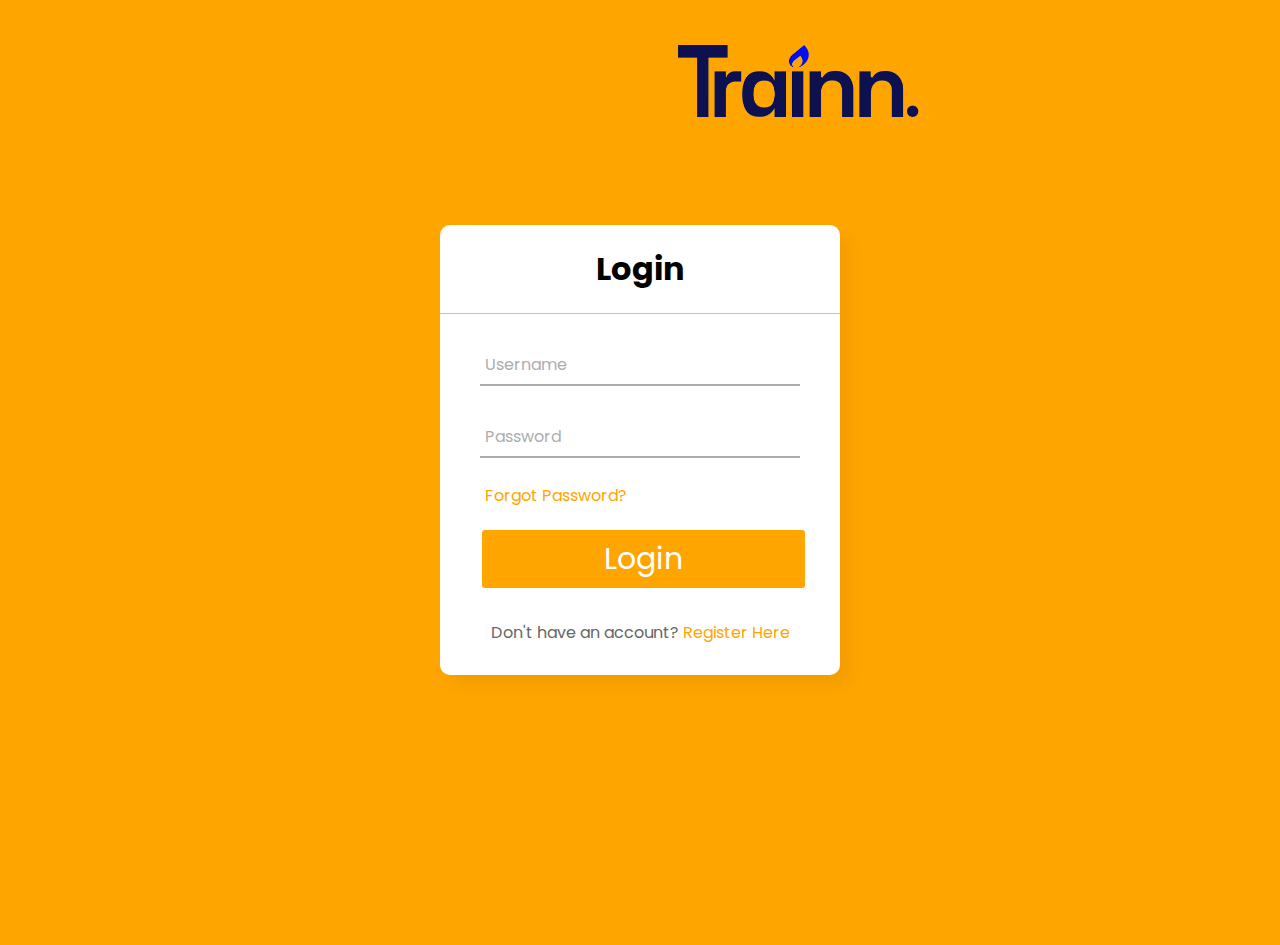
<file: add images frontend/index.html>
<!DOCTYPE html>
  <head>
    <meta charset="utf-8">
    <title>login</title>
    <link rel="stylesheet" href="CSS/style.css">
    <style> 
  </style>
  </head>
  <body>
    <nav>
    <div class="logo"><img src="trainn_logo2.png" alt="logo">
                
    </nav>
    <div class="center">
      <h1>Login</h1>
      <form method="post" action="#">
        <div class="txt_field">
          <input type="text" name="username" required >
          <span></span>
          <label class="example_font">Username</label>
        </div>
        <div class="txt_field">
          <input type="password" name="password" required >
          <span></span>
          <label class="example_font">Password </label>
        </div>
        <div class="pass">Forgot Password?</div>
        <div class="button">
          <button class="button" type="submit" name="login">Login</button></a>
      </div>
        <div class="signup_link">
          Don't have an account? <a class="example_font" href="#">Register Here</a>
        </div>
      </form>
    </div>

  </body>
</html>
</file>
<file: add images frontend/CSS/style.css>
@import url('https://fonts.googleapis.com/css2?family=Noto+Sans:wght@700&family=Poppins:wght@400;500;600&display=swap');
*{
  margin: 0;
  padding: 0;
  box-sizing: border-box;
  font-family: "Poppins", sans-serif;
}
body{
  margin: 0;
  padding: 0;
  background-color: #FFA500;
  height: 100vh;
  overflow: hidden;
}
nav{
  width: 100%;
  margin: auto;
  display: flex;
  justify-content:space-between;
  margin-top:45px;
}
.logo{
  height:8vh;
  display: flex;
  align-items: center;
}
.logo img{
  height: 100%;
  border-left: 20%;
  padding-left: 660px;
  transform: translatey(17%);
  transform: translateX(2%);
 
}
.home_title{
  transform: translatey(35%);
} 
.button{
color:white;
background-color:#FFA500;
border: 2px;
padding: 2px 60px;
text-align: center;
text-decoration: none;
display:inline-block;
font-size: 30px;
margin: 2px 2px;
cursor: pointer;
border-radius:3px;
padding-left: 60px;
}
.center{
  position: absolute;
  top: 50%;
  left: 50%;
  transform: translate(-50%, -50%);
  width: 400px;
  background: white;
  border-radius: 10px;
  box-shadow: 10px 10px 15px rgba(0,0,0,0.05);
}
.center h1{
  text-align: center;
  padding: 20px 0;
  border-bottom: 1px solid silver;
}
.center form{
  padding: 0 40px;
  box-sizing: border-box;
}
.example_font{
  color: #FFA500;
}

.button :hover{
  transform: scale(1.1);
  transition: transform 1s;
}
form .txt_field{
  position: relative;
  border-bottom: 2px solid #adadad;
  margin: 30px 0;
}
.txt_field input{
  width: 100%;
  padding: 0 5px;
  height: 40px;
  font-size: 16px;
  border: none;
  background: none;
  outline: none;
}
.txt_field label{
  position: absolute;
  top: 50%;
  left: 5px;
  color: #adadad;
  transform: translateY(-50%);
  font-size: 16px;
  pointer-events: none;
  transition: .5s;
}
.txt_field span::before{
  content: '';
  position: absolute;
  top: 40px;
  left: 0;
  width: 0%;
  height: 2px;
  background: #6beb34;
  transition: .5s;
}
.txt_field input:focus ~ label,
.txt_field input:valid ~ label{
  top: -5px;
  color: #6beb34;
}
.txt_field input:focus ~ span::before,
.txt_field input:valid ~ span::before{
  width: 100%;
}
.pass{
  margin: -5px 0 20px 5px;
  color: #FFA500;
  cursor: pointer;
}
.pass:hover{
  text-decoration: underline;
}
input[type="submit"]{
  width: 100%;
  height: 50px;
  border: 1px solid;
  background: #6beb34;
  border-radius: 25px;
  font-size: 18px;
  color: #e9f4fb;
  font-weight: 700;
  cursor: pointer;
  outline: none;
}
input[type="submit"]:hover{
  border-color:#6beb34;
  ;
  transition: .5s;
}
.signup_link{
  margin: 30px 0;
  text-align: center;
  font-size: 16px;
  color: #666666;
}
.signup_link a{
  color:#FFA500;
  ;
  text-decoration: none;
}
.signup_link a:hover{
  text-decoration: underline;
}
</file>
